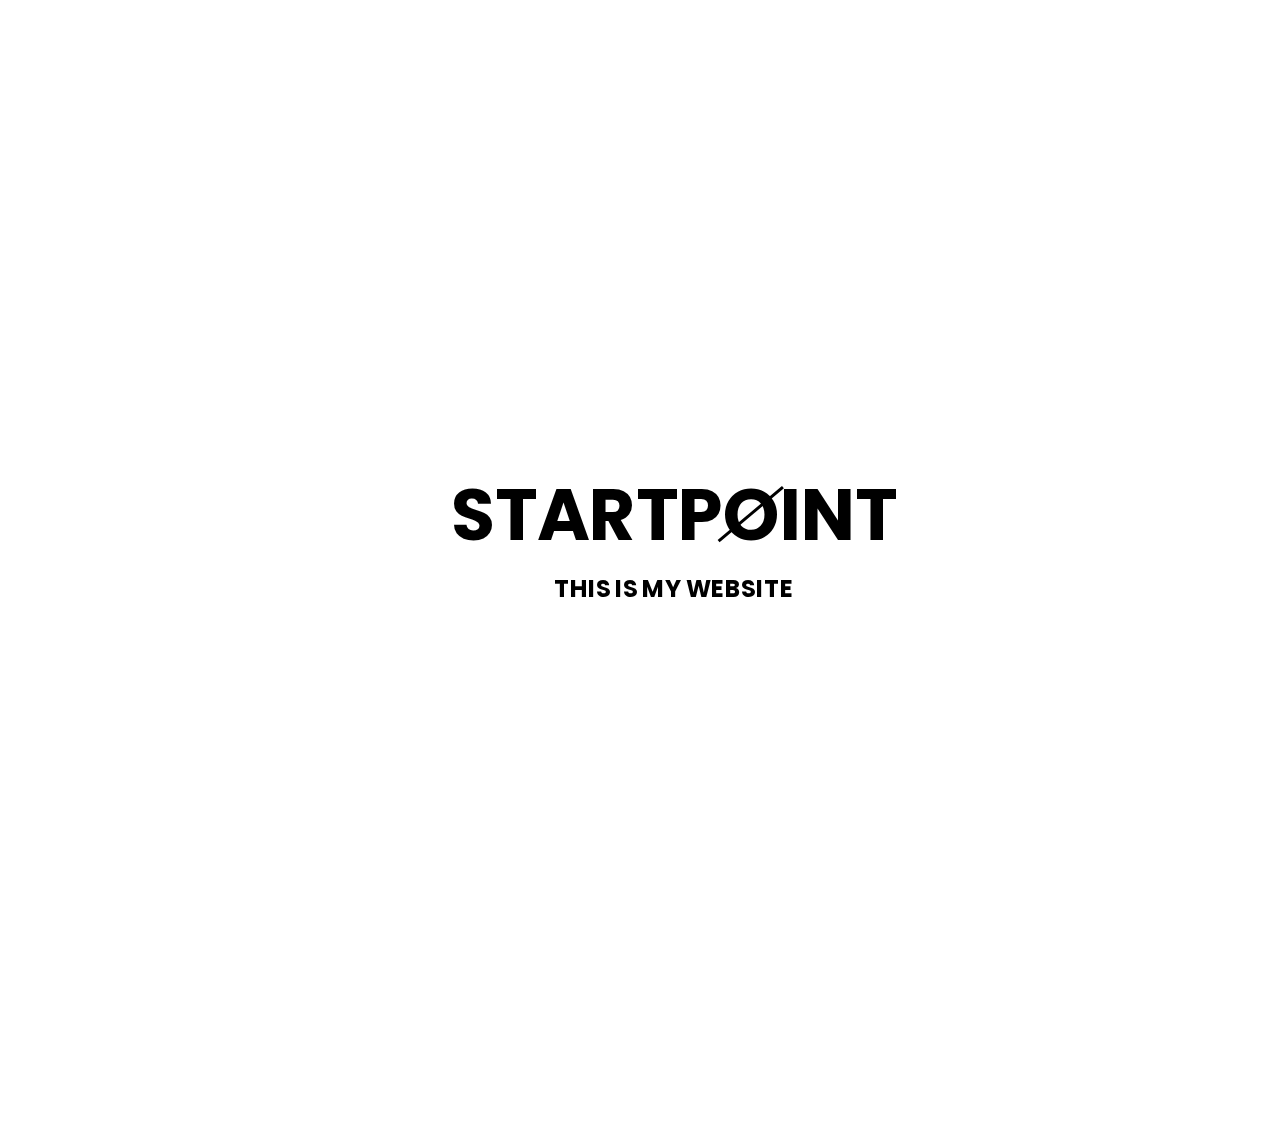
<file: 1page/index.html>
<!DOCTYPE html>
<html lang="en">
  <head>
    <meta charset="UTF-8" />
    <meta name="viewport" content="width=device-width, initial-scale=1.0" />
    <link rel="stylesheet" href="./style.css" />
    <link rel="preconnect" href="https://fonts.gstatic.com" />
    <link
      href="https://fonts.googleapis.com/css2?family=Poppins&display=swap"
      rel="stylesheet"
    />
    <title>page</title>
  </head>
  <body>
    <div class="main">
      <div class="nav">
        <h1>Startp<span class="o">o</span>int</h1>
        <nav>
          <ul> 
            <li>homepage</li>
            <li>about</li>
            <li>contact</li>
          </ul>
        </nav>
        <div>
          <button>sign in</button>
        </div>
      </div>
      <div class="section">
        <div class="sub-part">
          <h4>by ekar</h4>
        </div>
        <div class="heading">
          <h2>Startp<span class="o">o</span>int</h2>
          <h3>This is my Website</h3>
        </div>
        <div class="links">ekta</div>
      </div>
    </div>
    <script src="./main.js"></script>
  </body>
</html>
</file>
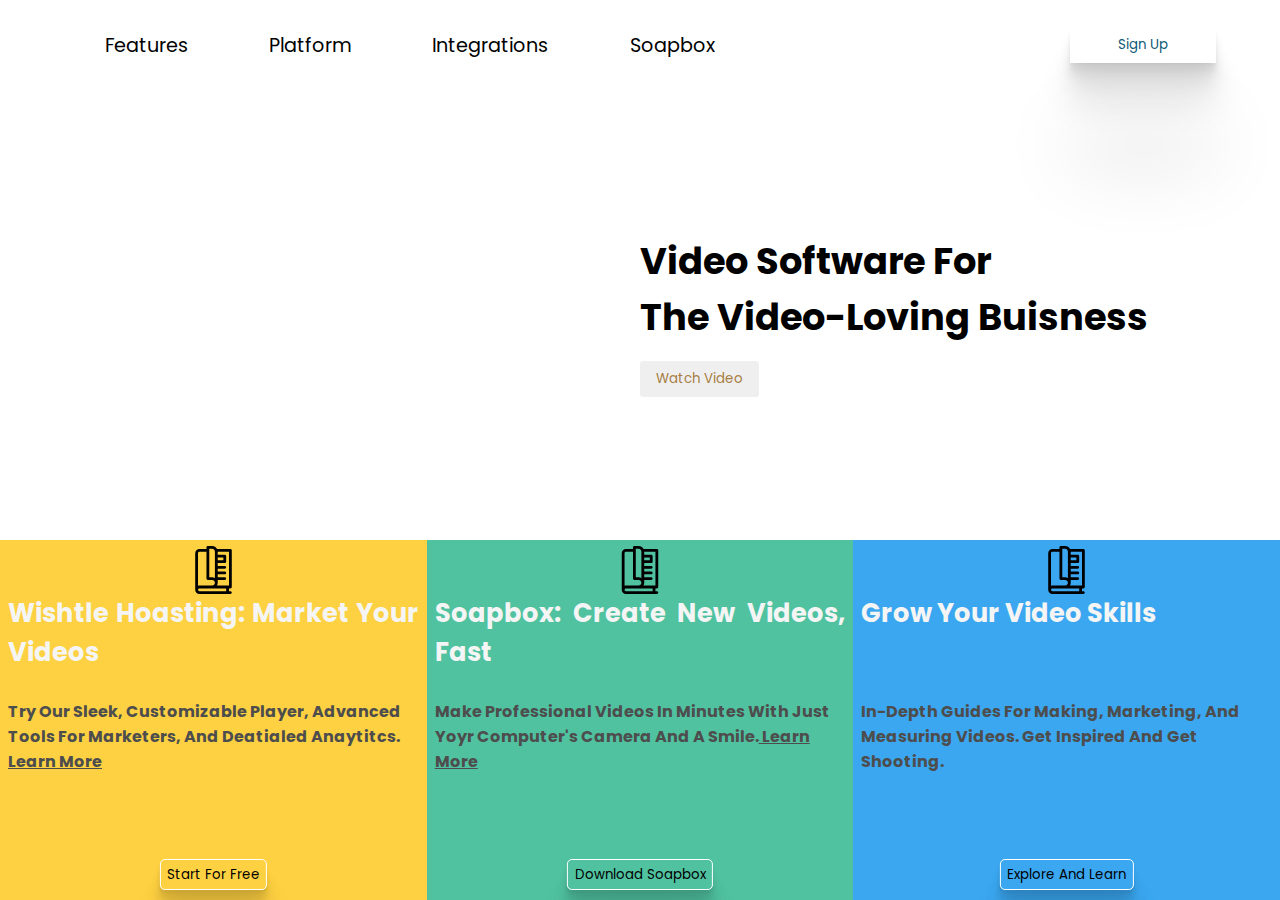
<file: 4th page/index.html>
<!DOCTYPE html>
<html lang="en">
  <head>
    <meta charset="UTF-8" />
    <meta name="viewport" content="width=device-width, initial-scale=1.0" />
    <title>Document</title>
    <link rel="stylesheet" href="./style.css" />
    <link
      href="https://fonts.googleapis.com/css2?family=Poppins:wght@300&display=swap"
      rel="stylesheet"
    />
  </head>
  <body>
    <div class="main">
      <div class="button-nav">
        <div class="nav">
          <nav>
            <ul>
              <li>features</li>
              <li>platform</li>
              <li>integrations</li>
              <li>soapbox</li>
            </ul>
          </nav>
        </div>
        <button>sign up</button>
      </div>
      <div class="upper">
        <div class="left">
          <h1>
            video software for <br />
            the video-loving buisness
          </h1>
          <div>
            <button>watch video</button>
          </div>
        </div>
      </div>
      <div class="lower">
        <div class="part1">
          <img src="./images/book.svg" alt="" />
          <h1>wishtle hoasting: market your videos</h1>
          <h2>
            try our sleek, customizable player, 
            advanced tools for marketers, and 
            deatialed anaytitcs. <span> learn more</span>
          </h2>
          <div class="button">
            <button>start for free</button>
          </div>
        </div>
        <div class="part2">
          <img src="./images/book.svg" alt="" />
          <h1>soapbox: create new videos, fast</h1>
          <h2>
            make professional videos in minutes with 
            just yoyr computer's camera and a smile.<span> learn more</span>
          </h2>
          <div class="button">
            <button>download soapbox</button>
          </div>
        </div>
        <div class="part3">
          <img src="./images/book.svg" alt="" />
          <h1>grow your video skills</h1>
          <h2>
            in-depth guides for making, marketing, 
            and measuring videos. get inspired and
            get shooting.
          </h2>
          <div class="button">
            <button>explore and learn</button>
          </div>
        </div>
      </div>
  
    </div>
  </body>
</html>
</file>
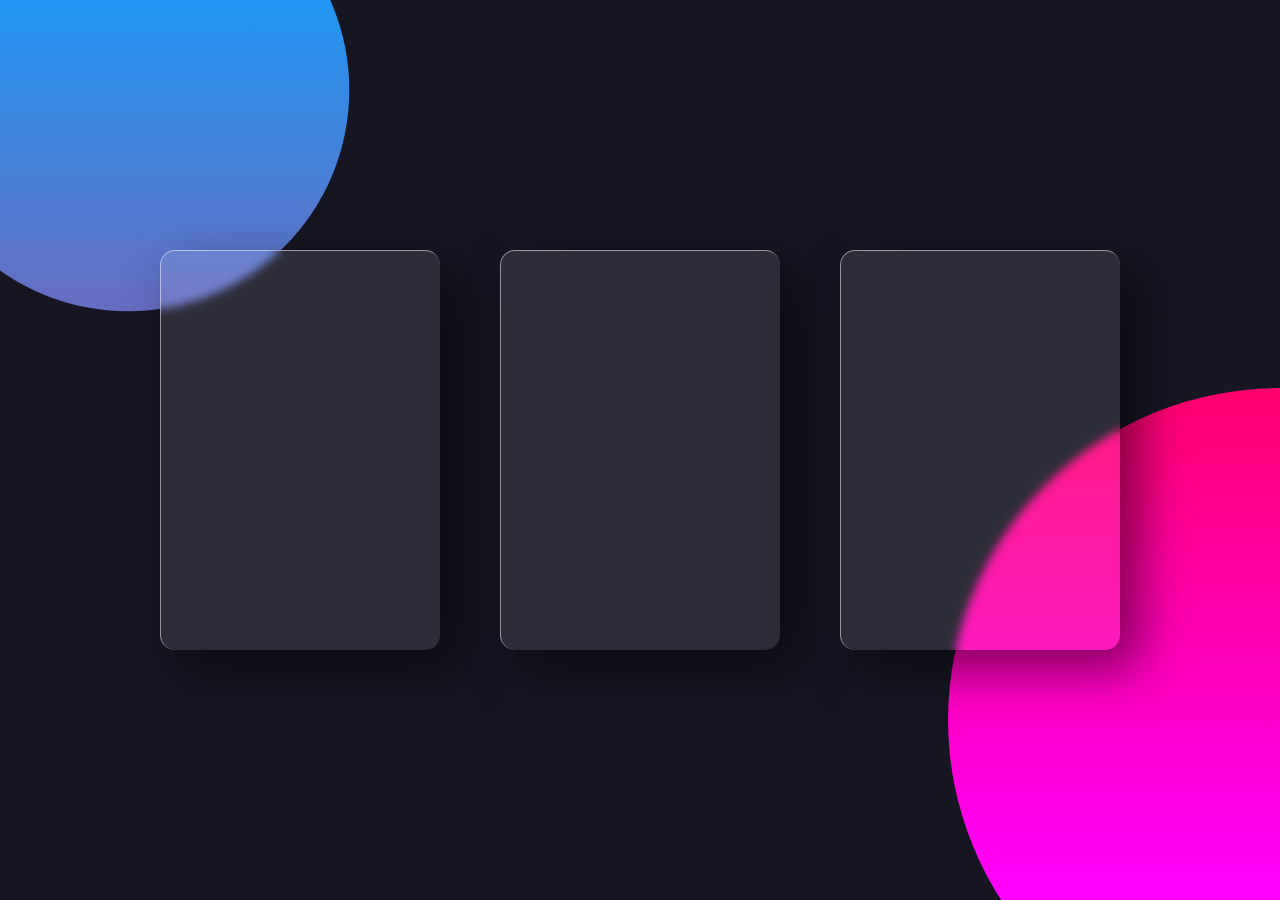
<file: 5th page/index.html>
<!DOCTYPE html>
<html lang="en">
  <head>
    <meta charset="UTF-8" />
    <meta name="viewport" content="width=device-width, initial-scale=1.0" />
    <title>Document</title>
    <link rel="stylesheet" href="./style.css" />
    <link rel="preconnect" href="https://fonts.gstatic.com" />
    <link
      href="https://fonts.googleapis.com/css2?family=Poppins&display=swap"
      rel="stylesheet"
    />
  </head>
  <body>
    <div class="main">
      <div class="card">
        <div class="content">
          <h2>01</h2>
          <h3>card one</h3>
          <p>
            Lorem ipsum dolor sit amet consectetur adipisicing elit. Id
            inventore repudiandae, sapiente accusamus beatae velit, porro
            facilis similique quae molestias iusto, laboriosam dolore? Maxime,
            quaerat maiores. Aut repellat nisi eveniet.
          </p>
          <a href="#">read more</a>
        </div>
      </div>
      <div class="card">
        <div class="content">
          <h2>02</h2>
          <h3>card two</h3>
          <p>
            Lorem ipsum dolor sit amet consectetur adipisicing elit. Id
            inventore repudiandae, sapiente accusamus beatae velit, porro
            facilis similique quae molestias iusto, laboriosam dolore? Maxime,
            quaerat maiores. Aut repellat nisi eveniet.
          </p>
          <a href="#">read more</a>
        </div>
      </div>
      <div class="card">
        <div class="content">
          <h2>03</h2>
          <h3>card three</h3>
          <p>
            Lorem ipsum dolor sit amet consectetur adipisicing elit. Id
            inventore repudiandae, sapiente accusamus beatae velit, porro
            facilis similique quae molestias iusto, laboriosam dolore? Maxime,
            quaerat maiores. Aut repellat nisi eveniet.
          </p>
          <a href="#">read more</a>
        </div>
      </div>
    </div>
    <script type="text/javascript" src="vanilla-tilt.js"></script>
    <script>
      VanillaTilt.init(document.querySelectorAll(".card"), {
        max: 25,
        speed: 400,
        glare: true,
        "max-glare":1
      });
    </script>
  </body>
</html>
</file>
<file: 1page/style.css>
* {
  text-transform: uppercase;
  margin: 0;
  padding: 0;
  font-family: "Poppins";
}
body {
  overflow: hidden;
}
.main {
  height: 100vh;
  background-image: url("https://cdn.pixabay.com/photo/2020/12/10/08/44/mountains-5819652_960_720.jpg");
  background-repeat: no-repeat;
  background-size: cover;
  background-position: center;
  transform: scale(1.5);
  animation: scale 0.6s ease-in-out forwards;
}
.nav {
  height: 10vh;
  display: flex;
  flex-wrap: wrap;
  align-items: center;
  text-align: center;
  justify-content: space-around;
  margin-top: 1rem;
  transform: translateY(-90px);
  animation: nav 1s ease-in-out forwards;
}
ul {
  display: flex;
  justify-content: space-around;
  list-style: none;
  font-weight: bolder;
  font-size: 1.1rem;
  flex: 1 1 10rem;
}

span {
  position: relative;
}
span::after {
  content: "";
  position: absolute;
  border: 1px solid black;
  height: 80%;
  top: 50%;
  left: 50%;
  transform: translate(-50%, -50%) rotateZ(50deg);
}

.nav h1,
.nav nav,
.nav div {
  flex: 1 1 10rem;
}
.nav nav {
  flex: 2;
}
button {
  padding: 0.4rem 1rem;

  font-weight: bolder;
  font-size: 1rem;
  background: black;
  color: white;
}
.section {
  display: flex;
  justify-content: space-between;
  align-items: center;
  height: 90vh;

  font-size: 2rem;
}
.section h3 {
  font-size: 1rem;
}
.heading {
  display: flex;
  flex-direction: column;
  align-items: center;
}
.sub-part h4 {
  transform: rotateZ(270deg);
}
.sub-part {
  transform: translateX(-95%);
  animation: ekar 1s ease-in-out forwards;
}
.links {
  padding-right: 1rem;
  animation: ekta 1s ease-in-out forwards;
  transform: translateX(100px);
}

@keyframes nav {
  to {
    transform: translateY(0px);
  }
}

@keyframes ekar {
  to {
    transform: translateX(-25px);
  }
}

@keyframes ekta {
  to {
    transform: translateX(0px);
  }
}
@keyframes scale {
  to {
    transform: scale(1);
  }
}

button:hover{
  padding: 0.8rem 2rem;
}
</file>
<file: 4th page/style.css>
* {
  margin: 0;
  padding: 0;
  text-transform: capitalize;
  font-family: "Poppins";
}
.main {
  height: 100vh;
}
.nav {
  display: flex;
  height: 10vh;
  align-items: center;
  font-size: 1.2rem;
  width: 60%;
}
.nav ul {
  display: flex;
  list-style: none;
  justify-content: space-around;
}
.nav nav {
  flex: 2;
}
.button-nav {
  width: 90%;
  margin: auto;
  display: flex;
  justify-content: space-between;
  align-items: center;
}
.button-nav button {
  padding: 0.5rem 3rem;
  border: none;
  color: rgb(15, 89, 119);
  background-color: transparent;
  box-shadow: 0 2.8px 2.2px rgba(0, 0, 0, 0.034),
    0 6.7px 5.3px rgba(0, 0, 0, 0.048), 0 12.5px 10px rgba(0, 0, 0, 0.06),
    0 22.3px 17.9px rgba(0, 0, 0, 0.072), 0 41.8px 33.4px rgba(0, 0, 0, 0.086),
    0 100px 80px rgba(0, 0, 0, 0.12);
  outline: none;
}
.upper {
  height: 50vh;
  background-position: left;
  background-size: cover;
  background-image: url("https://images.pexels.com/photos/881633/pexels-photo-881633.jpeg?auto=compress&cs=tinysrgb&dpr=2&h=650&w=940");
}

.left {
  width: 50%;
  height: 100%;
  float: right;
  display: flex;
  flex-direction: column;
  justify-content: center;
}
.left h1 {
  font-size: 2.3rem;
}
.lower {
  height: 40vh;
  width: 100%;
  display: flex;
}
.left button {
  margin-top: 1rem;
  padding: 0.5rem 1rem;
  color: rgb(168, 125, 67);
  border: none;
  border-radius: 0.2rem;
}
img {
  height: 3rem;
  width: auto;
  display: flex;
  justify-content: center;
  width: 100%;
  
}

.part1,
.part2,
.part3 {
  flex: 1;
  padding: 0.4rem 0.5rem;
  display: flex;
  flex-direction: column;
  position: relative;
}
.part1 {
  background-color: #fed142;
  
}
.part2 {
  background-color: #50c2a0;
}
.part3 {
  background-color: #3ba7f0;
}

.part1 h1,
.part2 h1,
.part3 h1 {
  font-size: 1.6rem;

  text-align: justify;
  height: 30%;
  color: whitesmoke;
  font-stretch: expanded;
}
.part1 h2,
.part2 h2,
.part3 h2 {
  font-size: 1rem;
  color: rgb(77, 77, 77);

  font-stretch: expanded;
}

.lower .button {
  position: absolute;
  bottom: 0;
  right: 50%;
  transform: translateX(50%);
  margin-bottom: 0.6rem;
}
.lower button {
  padding: 0.3rem 0.4rem;
  border: 1px solid white;
  border-radius: 5px;
  background: transparent;
  box-shadow: 0 2.8px 2.2px rgba(0, 0, 0, 0.034),
    0 6.7px 5.3px rgba(0, 0, 0, 0.048), 0 12.5px 10px rgba(0, 0, 0, 0.06),
    0 22.3px 17.9px rgba(0, 0, 0, 0.072), 0 41.8px 33.4px rgba(0, 0, 0, 0.086),
    0 100px 80px rgba(0, 0, 0, 0.12);
}
span {
  text-decoration: underline;
}
</file>
<file: 5th page/style.css>
* {
  margin: 0;
  padding: 0;
  box-sizing: border-box;
  font-family: "Poppins";
  text-transform: capitalize;
}
body {
  display: flex;
  justify-content: center;
  align-items: center;
  min-height: 100vh;
  background-color: #161623;
}
body::after {
  content: "";
  position: absolute;
  top: 0;
  left: 0;
  width: 100%;
  height: 100%;
  background: linear-gradient(#f00, #f0f);
  clip-path: circle(30% at right 80%);
}

body::before {
  content: "";
  position: absolute;
  top: 0;
  left: 0;
  width: 100%;
  height: 100%;
  background: linear-gradient(#2196f3, #e91e63);
  clip-path: circle(20% at 10% 10%);
}
.main {
  display: flex;
  justify-content: center;
  align-items: center;
  position: relative;
  max-width: 1200px;
  flex-wrap: wrap;
  z-index: 1;
}

.main .card {
  position: relative;
  width: 280px;
  height: 400px;
  margin: 30px;
  box-shadow: 20px 20px 50px rgba(0, 0, 0, 0.5);
  border-radius: 15px;
  background: rgba(255, 255, 255, 0.1);
  overflow: hidden;
  display: flex;
  justify-content: center;
  align-items: center;
  border-top: 1px solid rgba(255, 255, 255, 0.5);
  border-left: 1px solid rgba(255, 255, 255, 0.5);
  backdrop-filter: blur(5px);
}
.main .card .content {
  padding: 20px;
  text-align: center;
  transition: 0.5s;
  transform: translateY(100px);
  opacity: 0;
}

.main .card:hover .content {
  transform: translateY(0px);
  opacity: 1;
}
.main .card .content h2 {
  position: absolute;
  top: -70px;
  right: 30px;
  font-size: 8rem;
  color: rgba(255, 255, 255, 0.05);
  pointer-events: none;
}
.main .card .content h3 {
  font-size: 1.8em;
  color: #fff;
  z-index: 1;
}
.main .card .content p {
  font-size: 1em;
  color: #fff;
  font-weight: 300;
}
.main .card .content a {
  position: relative;
  display: inline-block;
  padding: 8px 20px;
  margin-top: 15px;
  background: #fff;
  color: #000;
  border-radius: 20px;
  text-decoration: none;
  font-weight: 500;
  box-shadow: 0 5px 15px rgba(0, 0, 0, 0.5);
clip-path: polygon();
}
</file>
